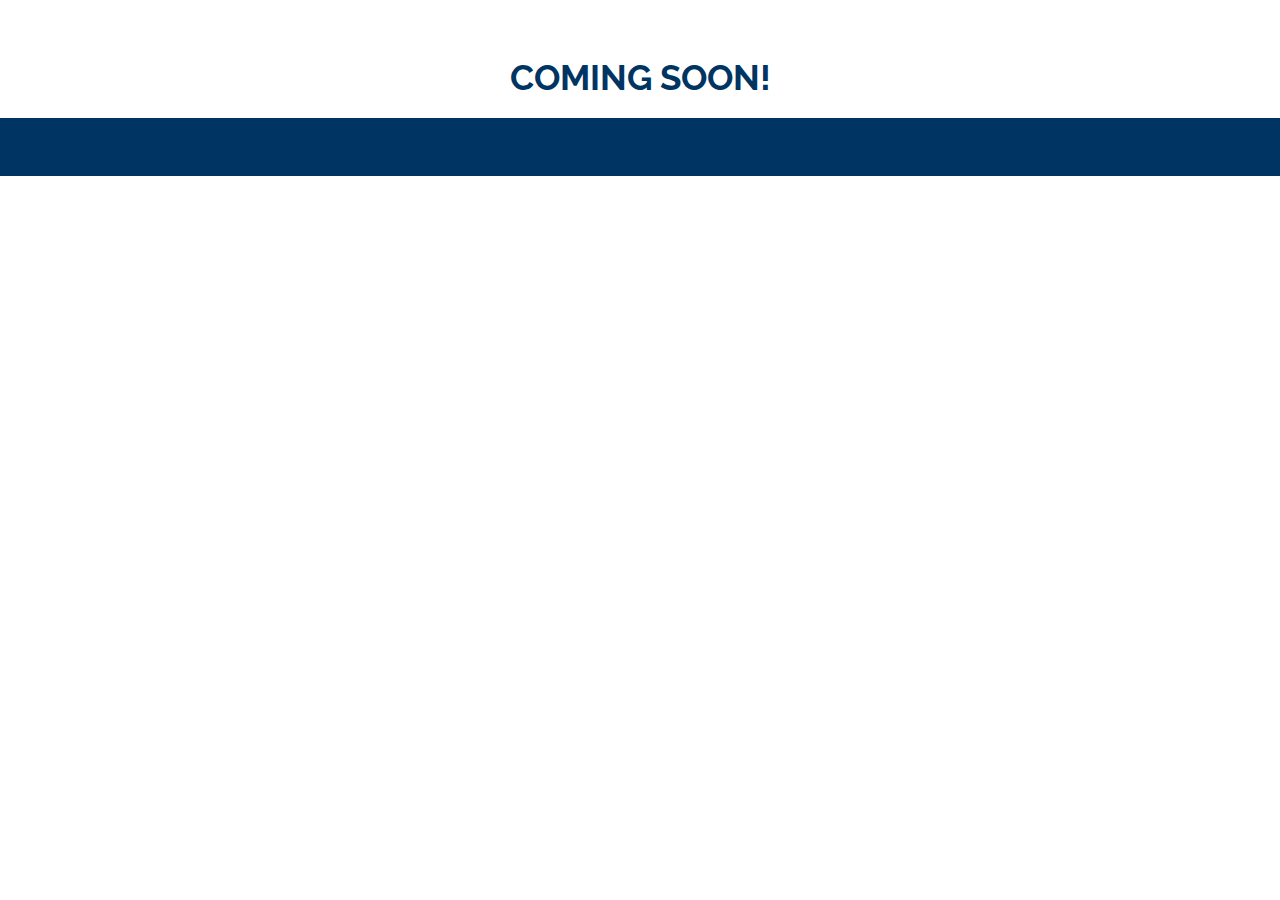
<file: index.html>
<!DOCTYPE html>
<html lang="en-ca">

  <head>
    <meta charset="utf-8">
    <title>Oh Hai | HT Sasha Design</title>
    <link href="css/modules.css" rel="stylesheet">
    <link href="css/grid.css" rel="stylesheet">
    <link href="css/type.css" rel="stylesheet">
    <link href="css/main.css" rel="stylesheet">
    <link href="https://fonts.googleapis.com/css?family=Open+Sans+Condensed:300|Raleway" rel="stylesheet">
    <meta name="handheldfriendly" content="true">
    <meta name="mobileoptimized" content="240">
    <meta name="viewport" content="width=device-width, initial-scale=1">
  </head>
  <header>
  </header>
  <body>

  <!--Banner-->
    <main role="main" id="main">
    <div class="grid">
      <div class="unit xs-1 s-1 m-1 l-1 pad-t-1-2 pad-b-1-2 text-center">
        <div class="bannercom-solid">
          <h1 class="intro push-0">COMING SOON!</h1>
        </div>
      </div>
    </div>


  </body>

  <footer>
  </footer>

</html>
</file>
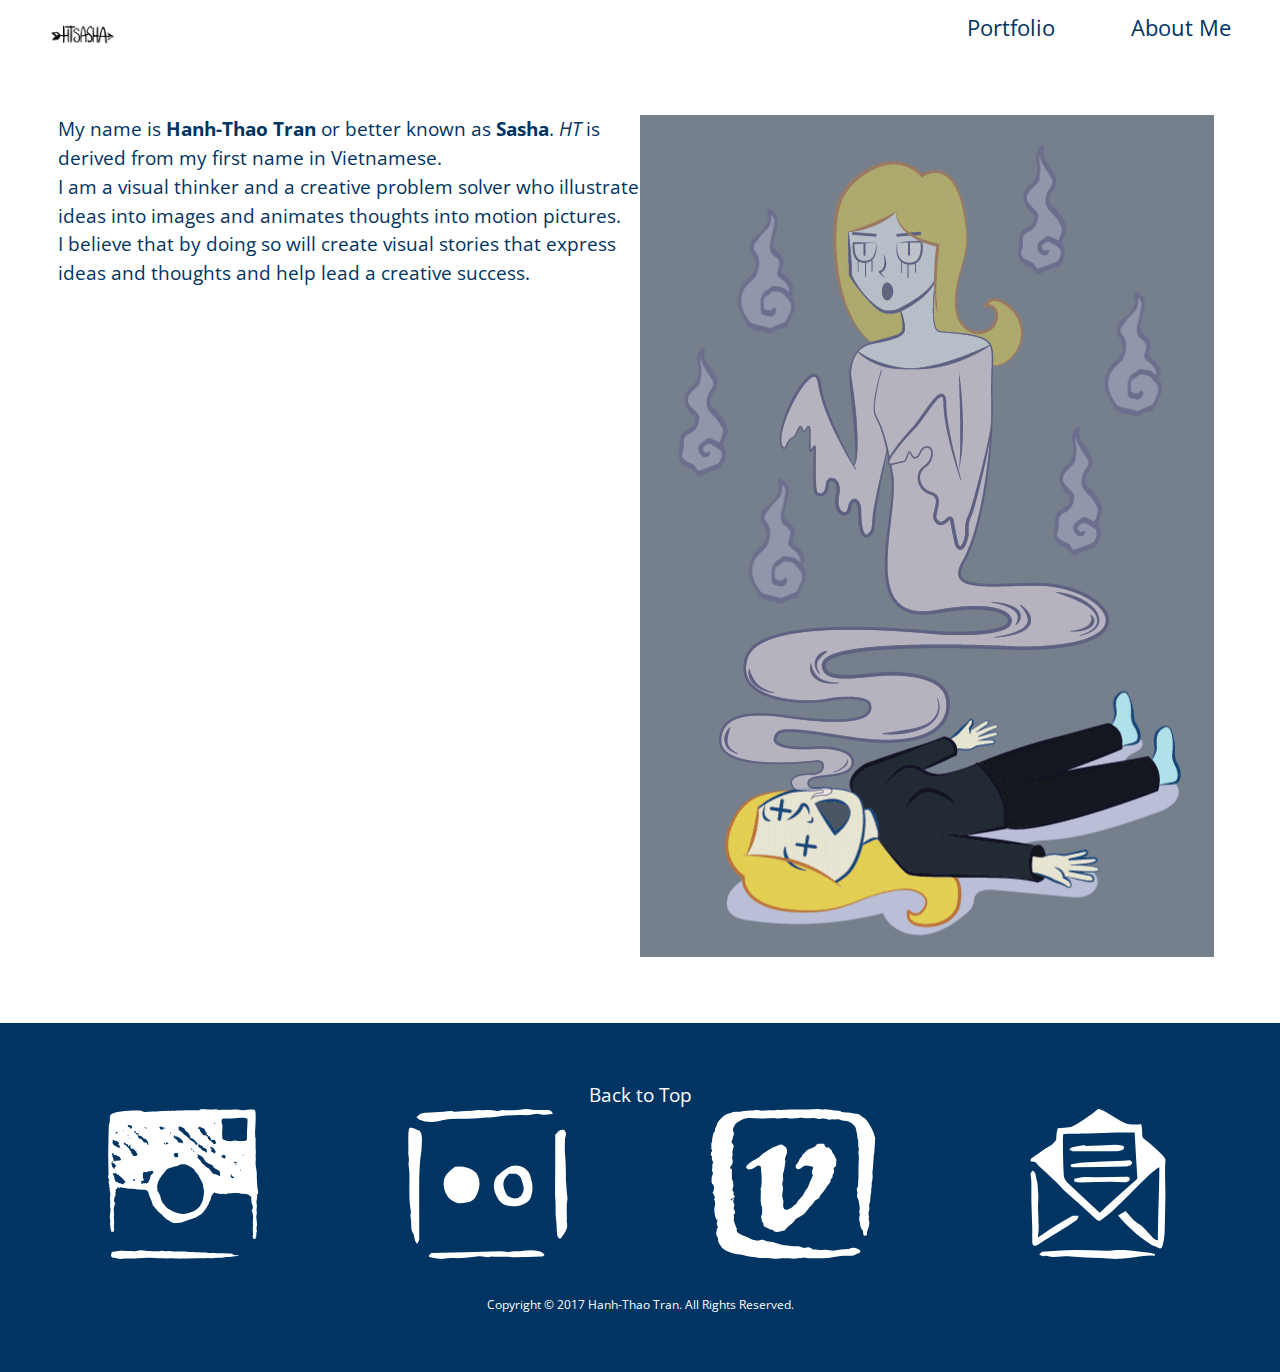
<file: about.html>
<!DOCTYPE html>
<html lang="en-ca">

  <head>
  	<meta charset="utf-8">
  	<title>C'est Moi | HT Sasha Design</title>
  	<link href="css/modules.css" rel="stylesheet">
    <link href="css/grid.css" rel="stylesheet">
    <link href="css/type.css" rel="stylesheet">
    <link href="css/main.css" rel="stylesheet">
  	<link href="https://fonts.googleapis.com/css?family=Open+Sans+Condensed:300|Raleway" rel="stylesheet">
    <meta name="handheldfriendly" content="true">
    <meta name="mobileoptimized" content="240">
    <meta name="viewport" content="width=device-width, initial-scale=1">
  </head>

  <div>
    <input type="checkbox" class="nav-check hide-custom-input" id="nav-check">
      <!-- This is the button we’d click to open/close the navigation -->
      <label class="nav-label" for="nav-check">
        <img class="nav-open" src="images/nav-icon.png" alt="Open Navigation">
        <img class="nav-close" src="images/nav-icon-close.png" alt="Close Navigation">
      </label>
      <nav id="nav" class="nav-toggle pin-t">
        <ul class="list-group push-0 mega">
          <li><a class="island-1-3" href="portfolio.html">Portfolio</a></li>
          <li><a class="island-1-3" href="about.html">About Me</a></li>
        </ul>
      </nav>

    <div>
      <div class="grid xs-centered s-centered m-right l-right">
        <header class="unit masthead xs-1-3">
          <a href="index.html"><img class="home-icon unit-xs-left peta push-0" src="images/my-logo.png" alt="home"></a>
        </header>
        <nav id="nav" class="unit nav-main gutter-1-2 xs-1 s-1 m-2-3 l-2-3 pad-t-1-2 pad-b-1-2">
          <ul class="list-group push-0 mega">
            <li><a class="island-1-3" href="portfolio.html">Portfolio</a></li>
            <li><a class="island-1-3" href="about.html">About Me</a></li>
          </ul>
        </nav>
      </div>
    </div>
  </div>

  <body>

    <div class="grid center desc">
      <div class="unit xs-1 s-1 m-1-2 l-1-2">
        <p>My name is <strong>Hanh-Thao Tran</strong> or better known as <strong>Sasha</strong>. <i>HT</i> is derived from my first name in Vietnamese.
        <br>
        I am a visual thinker and a creative problem solver who illustrate ideas into images and animates thoughts into motion pictures.
        <br>
        I believe that by doing so will create visual stories that express ideas and thoughts and help lead a creative success.</p>
      </div>


      <div class="unit xs-1 s-1 m-1-2 l-1-3">
        <img class="3spooky5me" src="images/3spoopy5me.gif">
      </div>
    
    </div>

  </body>

  <footer class="footer footercolour">
    <div class= "grid">  
      <div class="unit xs-1 s-1 m-1 l-1">
          <a class ="top-btn" href="#">Back to Top</a>
      </div>
      
        <div class="unit xs-1 s-1 m-1 l-1">
          <ul class="soc-icon center">
            <li><a href="https://www.instagram.com/htsashadesign"><svg class="svg-icons"><use xlink:href="images/icons.svg#insta"</use></svg></a></li>

            <li><a href="https://www.flickr.com/photos/htsashaphotography/with/32792904991/"><svg class="svg-icons"><use xlink:href="images/icons.svg#flickr"</use></svg></a></li>

            <li><a href="https://vimeo.com/htsasha"><svg class="svg-icons"><use xlink:href="images/icons.svg#vimeo"</use></svg></a></li>

            <li><a href="mailto:ht.sasha.tran@gmail.ca"><svg class="svg-icons"><use xlink:href="images/icons.svg#email"</use></svg></a></li>

        </div>
        <div class="unit xs-1 pad-b">
          <p class="copyright"> Copyright © 2017 Hanh-Thao Tran. All Rights Reserved.</p>
        </div>
      </div>
    </div>
  </footer>

</html>
</file>
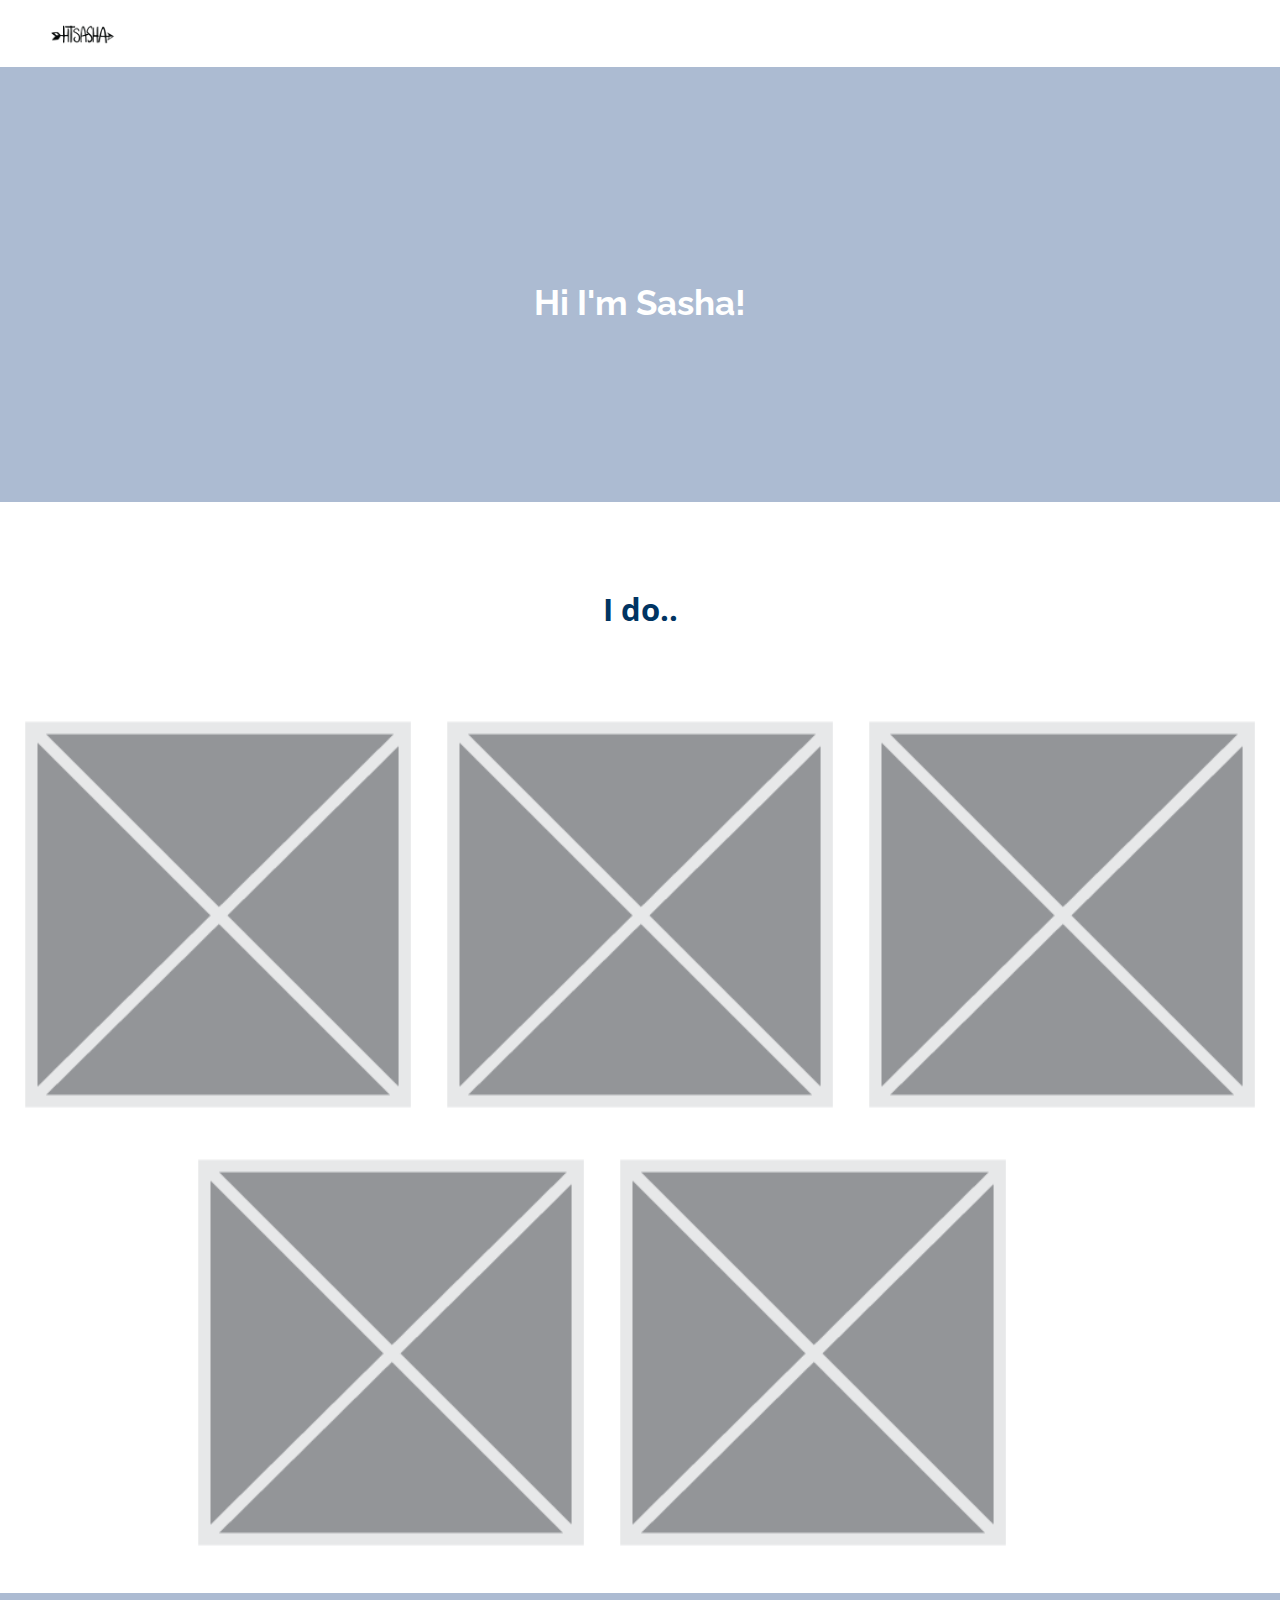
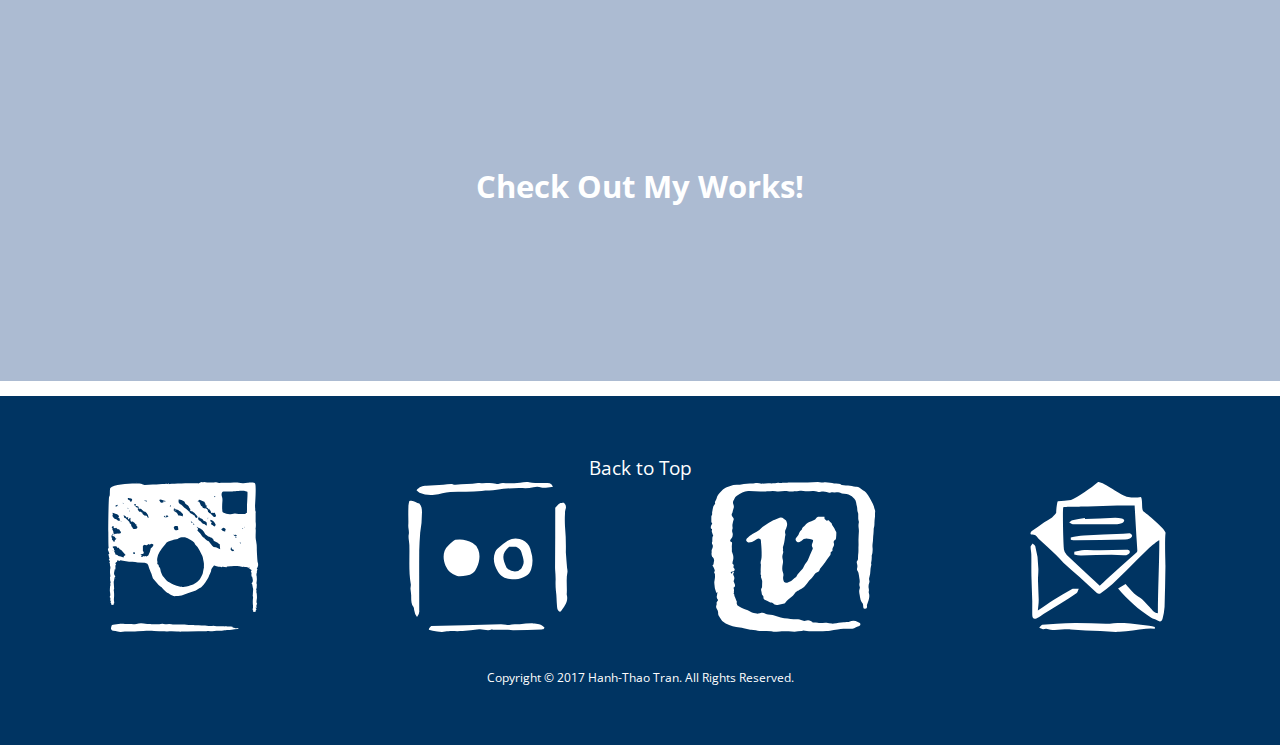
<file: index2.html>
<!DOCTYPE html>
<html lang="en-ca">

  <head>
    <meta charset="utf-8">
    <title>Oh Hai | HT Sasha Design</title>
    <link href="css/modules.css" rel="stylesheet">
    <link href="css/grid.css" rel="stylesheet">
    <link href="css/type.css" rel="stylesheet">
    <link href="css/main.css" rel="stylesheet">
    <link href="https://fonts.googleapis.com/css?family=Open+Sans+Condensed:300|Raleway" rel="stylesheet">
    <meta name="handheldfriendly" content="true">
    <meta name="mobileoptimized" content="240">
    <meta name="viewport" content="width=device-width, initial-scale=1">
  </head>

  <div>
    <div class="grid xs-centered s-centered m-right l-right">
      <header class="unit masthead xs-1-3">
        <a href="index.html"><img class="home-icon unit-xs-left peta push-0" src="images/my-logo.png" alt="home"></a>
      </header>
    </div>
    <input type="checkbox" class="nav-check hide-custom-input" id="nav-check">
      <!-- This is the button we’d click to open/close the navigation -->
      <label class="nav-label" for="nav-check">
        <img class="nav-open" src="images/nav-icon.png" alt="Open Navigation">
        <img class="nav-close" src="images/nav-icon-close.png" alt="Close Navigation">
      </label>
      <nav id="nav-main" class="nav-toggle pin-t">
        <ul class="list-group push-0 mega">
          <li><a class="inline-block island-1-3" href="portfolio.html">Portfolio</a></li>
          <li><a class="inline-block island-1-3" href="about.html">About Me</a></li>
        </ul>
      </nav>
  </div>
  <body>

  <!--Banner-->
    <main role="main" id="main">
    <div class="grid">
      <div class="unit xs-1 s-1 m-1 l-1 pad-t-1-2 pad-b-1-2 text-center">
        <div class="banner-solid">
          <h1 class="intro push-0">Hi I'm Sasha!</h1>
        </div>
      </div>
    </div>

  <!--Icons-->
    <div class="grid">
      <div class="unit xs-1 s-1 m-1 l-1 pad-t-1-2 pad-b-1-2 text-center">
        <div class="banner-solid2">
          <h2 class="intro push-0">I do..</h2>
        </div>
      </div>
    </div>
  <!--Field Icons-->
    <ul id="portfolio" class="grid grid-stretch gutter-1-4">

    <!--Motion-->
      
      <li class="unit xs-1 s-1-2 m-1-3 l-1-3 island-1-4 unit-content-distribute">
        <div class="round-corner thumbnail content-fill">
          <div class="push-1-2">
            <a class="block"><img alt="port1" class="img-flex push-1-2" src="images/img-2.png"></a>
          </div>
        </div>
      </li>
    <!--UI/UX-->
      <li class="unit xs-1 s-1-2 m-1-3 l-1-3 island-1-4 unit-content-distribute">
        <div class="round-corner thumbnail content-fill">
          <div class="push-1-2">
            <a class="block"><img alt="port1" class="img-flex push-1-2" src="images/img-2.png"></a>
          </div>
        </div>
      </li>

    <!--Illustration-->
      <li class="unit xs-1 s-1-2 m-1-3 l-1-3 island-1-4 unit-content-distribute">
        <div class="round-corner thumbnail content-fill">
          <div class="push-1-2">
            <a class="block"><img alt="port1" class="img-flex push-1-2" src="images/img-2.png"></a>
          </div>
        </div>
      </li>

    <!--Branding-->
      <li class="unit xs-1 s-1-2 m-1-3 l-1-3 island-1-4 unit-content-distribute two-center-icon">
        <div class="round-corner thumbnail content-fill">
          <div class="push-1-2">
            <a class="block"><img alt="port1" class="img-flex push-1-2" src="images/img-2.png"></a>
          </div>
        </div>
      </li>

    <!--Photography-->
      <li class="unit xs-1 s-1-2 m-1-3 l-1-3 island-1-4 unit-content-distribute">
        <div class="round-corner thumbnail content-fill">
          <div class="push-1-2">
            <a class="block"><img alt="port1" class="img-flex push-1-2" src="images/img-2.png"></a>
          </div>
        </div>
      </li>
    </ul>

    <div class="grid nav-port">
      <div class="unit xs-1 s-1 m-1 l-1 pad-t-1-2 pad-b-1-2 text-center">
        <div class="banner-solid">
          <h2 class="intro push-0"><a href="portfolio.html">Check Out My Works!</h2></a>
        </div>
      </div>
    </div>

  </body>

  <footer class="footer footercolour">
    <div class= "grid">  
      <div class="unit xs-1 s-1 m-1 l-1">
          <a class ="top-btn" href="#">Back to Top</a>
      </div>
      
        <div class="unit xs-1 s-1 m-1 l-1">
          <ul class="soc-icon center">
            <li><a href="https://www.instagram.com/htsashadesign"><svg class="svg-icons"><use xlink:href="images/icons.svg#insta"</use></svg></a></li>

            <li><a href="https://www.flickr.com/photos/htsashaphotography/with/32792904991/"><svg class="svg-icons"><use xlink:href="images/icons.svg#flickr"</use></svg></a></li>

            <li><a href="https://vimeo.com/htsasha"><svg class="svg-icons"><use xlink:href="images/icons.svg#vimeo"</use></svg></a></li>

            <li><a href="mailto:ht.sasha.tran@gmail.ca"><svg class="svg-icons"><use xlink:href="images/icons.svg#email"</use></svg></a></li>

        </div>
        <div class="unit xs-1 pad-b">
          <p class="copyright"> Copyright © 2017 Hanh-Thao Tran. All Rights Reserved.</p>
        </div>
      </div>
    </div>
  </footer>

</html>
</file>
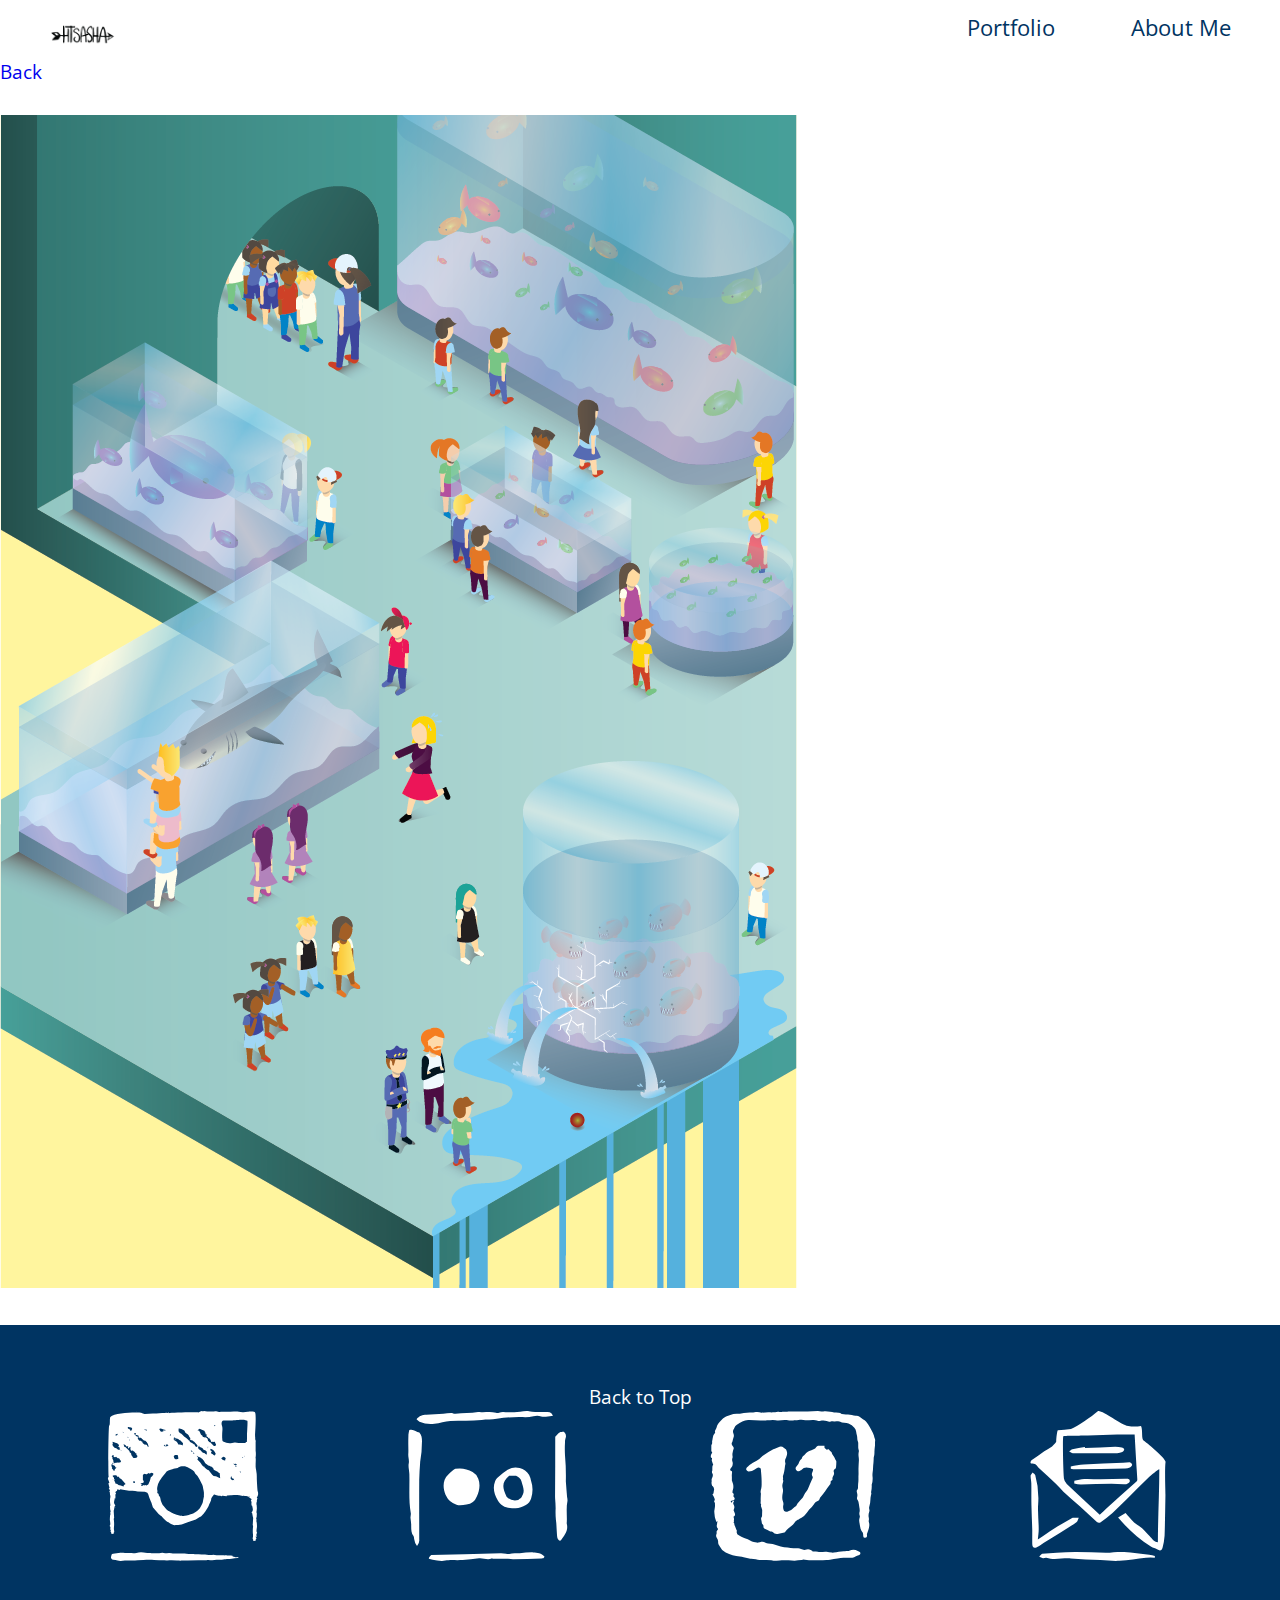
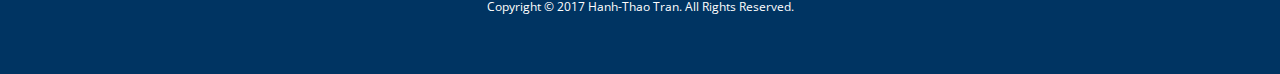
<file: port1-iso.html>
<!DOCTYPE html>
<html lang="en-ca">

  <head>
  	<meta charset="utf-8">
  	<title>Isometric Illustration | HT Sasha Design</title>
  	<link href="css/modules.css" rel="stylesheet">
    <link href="css/grid.css" rel="stylesheet">
    <link href="css/type.css" rel="stylesheet">
    <link href="css/main.css" rel="stylesheet">
  	<link href="https://fonts.googleapis.com/css?family=Open+Sans+Condensed:300|Raleway" rel="stylesheet">
    <meta name="handheldfriendly" content="true">
    <meta name="mobileoptimized" content="240">
    <meta name="viewport" content="width=device-width, initial-scale=1">
  </head>

  <div class="grid xs-centered s-centered m-right l-right">
    <header class="unit masthead xs-1 s-1 m-1-3 l-1-3">
      <a href="index.html"><img class="home-icon unit-xs-centered s-centered m-left l-left peta push-0" src="images/my-logo.png" alt="home"></a>
    </header>
    <nav id="nav" class="unit gutter-1-2 xs-1 s-1 m-2-3 l-2-3 pad-t-1-2 pad-b-1-2">
      <ul class="list-group push-0 mega">
        <li><a class="island-1-3" href="portfolio.html">Portfolio</a></li>
        <li><a class="island-1-3" href="about.html">About Me</a></li>
      </ul>
    </nav>
  </div>

  <body>

    <div class="grid backbutton">
      <div class="unit xs-1">
        <a class="island-1-3" href="portfolio.html"><p>Back</p></a>
      </div>
    </div>

    <figure>
      <img src="images/iso.png" alt="Isometric Illustration">
      <figcaption></figcaption>
    </figure>

  </body>

  <footer class="footer footercolour">
    <div class= "grid">  
      <div class="unit xs-1 s-1 m-1 l-1">
          <a class ="top-btn" href="#">Back to Top</a>
      </div>
      
        <div class="unit xs-1 s-1 m-1 l-1">
          <ul class="soc-icon center">
            <li><a href="https://www.instagram.com/htsashadesign"><svg class="svg-icons"><use xlink:href="images/icons.svg#insta"</use></svg></a></li>

            <li><a href="https://www.flickr.com/photos/htsashaphotography/with/32792904991/"><svg class="svg-icons"><use xlink:href="images/icons.svg#flickr"</use></svg></a></li>

            <li><a href="https://vimeo.com/htsasha"><svg class="svg-icons"><use xlink:href="images/icons.svg#vimeo"</use></svg></a></li>

            <li><a href="mailto:ht.sasha.tran@gmail.ca"><svg class="svg-icons"><use xlink:href="images/icons.svg#email"</use></svg></a></li>

        </div>
        <div class="unit xs-1 pad-b">
          <p class="copyright"> Copyright © 2017 Hanh-Thao Tran. All Rights Reserved.</p>
        </div>
      </div>
    </div>
  </footer>


</html>
</file>
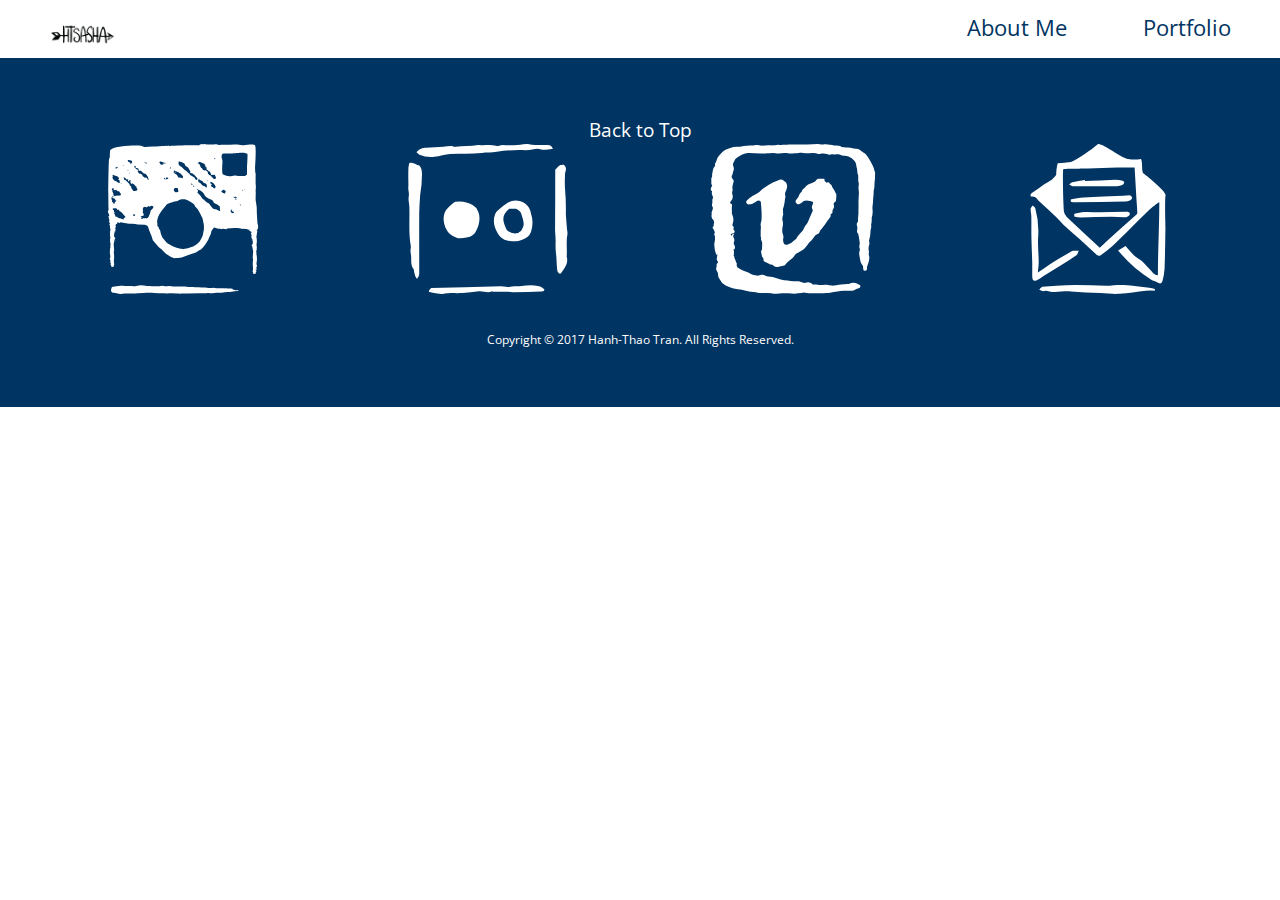
<file: port1.html>
<!DOCTYPE html>
<html lang="en-ca">

<head>
	<meta charset="utf-8">
	<title>Isometric Illustration</title>
	<link href="css/modules.css" rel="stylesheet">
  <link href="css/grid.css" rel="stylesheet">
  <link href="css/type.css" rel="stylesheet">
  <link href="css/main.css" rel="stylesheet">
	<link href="https://fonts.googleapis.com/css?family=Open+Sans+Condensed:300|Raleway" rel="stylesheet">
  <meta name="handheldfriendly" content="true">
  <meta name="mobileoptimized" content="240">
  <meta name="viewport" content="width=device-width, initial-scale=1">
</head>

<div class="grid xs-centered s-centered m-right l-right">
  <header class="unit masthead xs-1 s-1 m-1-3 l-1-3">
    <a href="index.html"><img class="home-icon unit-xs-centered s-centered m-left l-left peta push-0" src="images/my-logo.png" alt="home"></a>
  </header>
  <nav id="nav" class="unit gutter-1-2 xs-1 s-1 m-2-3 l-2-3 pad-t-1-2 pad-b-1-2">
    <ul class="list-group push-0 mega">   
      <li><a class="island-1-3" href="about.html">About Me</a></li>
      <li><a class="island-1-3" href="portfolio.html">Portfolio</a></li>
    </ul>
  </nav>
</div>

<body>

</body>

  <footer class="footer footercolour">
    <div class= "grid">  
      <div class="unit xs-1 s-1 m-1 l-1">
          <a class ="top-btn" href="#">Back to Top</a>
      </div>
      
        <div class="unit xs-1 s-1 m-1 l-1">
          <ul class="soc-icon center">
            <li><a href="https://www.instagram.com/htsashadesign"><svg class="svg-icons"><use xlink:href="images/icons.svg#insta"</use></svg></a></li>

            <li><a href="https://www.flickr.com/photos/htsashaphotography/with/32792904991/"><svg class="svg-icons"><use xlink:href="images/icons.svg#flickr"</use></svg></a></li>

            <li><a href="https://vimeo.com/htsasha"><svg class="svg-icons"><use xlink:href="images/icons.svg#vimeo"</use></svg></a></li>

            <li><a href="mailto:ht.sasha.tran@gmail.ca"><svg class="svg-icons"><use xlink:href="images/icons.svg#email"</use></svg></a></li>

        </div>
        <div class="unit xs-1 pad-b">
          <p class="copyright"> Copyright © 2017 Hanh-Thao Tran. All Rights Reserved.</p>
        </div>
      </div>
    </div>
  </footer>


</html>
</file>
<file: css/modules.css>
/*
 * Modulifier || Code released under the UNLICENSE
 * Code under other copyrights & licenses listed below.
 * https://modulifier.web-dev.tools/#responsive;images;list-group;embed;media-object;accessibility;print
 */

@-moz-viewport { width: device-width; scale: 1; }
@-ms-viewport { width: device-width; scale: 1; }
@-o-viewport { width: device-width; scale: 1; }
@-webkit-viewport { width: device-width; scale: 1; }
@viewport { width: device-width; scale: 1; }

html {
  box-sizing: border-box;
  -moz-text-size-adjust: 100%;
  -ms-text-size-adjust: 100%;
  -webkit-text-size-adjust: 100%;
  text-size-adjust: 100%;
}

*, *::before, *::after {
  box-sizing: inherit;
}

body {
  margin: 0;
}

article,
aside,
details,
figcaption,
figure,
footer,
header,
main,
menu,
nav,
section,
summary {
  display: block;
}

audio,
canvas,
progress,
video {
  display: inline-block;
  vertical-align: baseline;
}

template {
  display: none;
}

details {
  cursor: pointer;
}

audio:not([controls]) {
  display: none;
  height: 0;
}

a,
area,
button,
input,
label,
select,
textarea,
[tabindex] {
  -ms-touch-action: manipulation;
  touch-action: manipulation;
}

img {
  border: 0;
}

.img-flex,
.img-flex img {
  display: block;
  width: 100%;
}

svg {
  fill: currentColor;
}

svg:not(:root) {
  overflow: hidden;
}

svg.img-flex {
  width: 100%;
  height: 100%;
}

.image-replacement, .ir {
  overflow: hidden;
  direction: ltr;
  text-align: left;
  text-indent: 100%;
  white-space: nowrap;
}

.list-group, .list-group-inline, .list-group--inline {
  padding-left: 0;
  list-style-type: none;
}

.list-group > dd {
  margin-left: 0;
}

.list-group-inline::before,
.list-group-inline::after,
.list-group--inline::before,
.list-group--inline::after {
  content: "";
  display: table;
}

.list-group-inline::after,
.list-group--inline::after {
  clear: both;
}

.list-group-inline > li,
.list-group--inline > li {
  display: inline-block;
}

.list-group-inline > dt,
.list-group--inline > dt {
  clear: left;
  float: left;
  width: 11em;
}

.list-group-inline > dd,
.list-group--inline > dd {
  float: left;
  min-width: 12em;
}

.embed {
  margin-left: 0;
  margin-right: 0;
  overflow: hidden;
  position: relative;
  width: 100%;
}

.embed-1by1, .embed--1by1 {
  padding-top: 100%; /* Square */
}

.embed-4by3, .embed--4by3 {
  padding-top: 75%; /* Traditional TV/computer screens */
}

.embed-iso216, .embed--iso216 {
  padding-top: 70.92%; /* A-standard paper sizes */
}

.embed-3by2, .embed--3by2 {
  padding-top: 66.6%; /* Classic 35 mm film & most digital photos, landscape */
}

.embed-2by3, .embed--2by3 {
  padding-top: 150%; /* Classic 35 mm film & most digital photos, portrait */
}

.embed-golden, .embed--golden {
  padding-top: 61.8%; /* The Golden Ratio */
}

.embed-16by9, .embed--16by9 {
  padding-top: 56.25%; /* HD TV */
}

.embed-185by100, .embed--185by100 {
  padding-top: 54.05%; /* Common widescreen cinema */
}

.embed-24by10, .embed--24by10 {
  padding-top: 41.667%; /* Widescreen cinema: 2.4:1 */
}

.embed-3by1, .embed--3by1 {
  padding-top: 33.3333%; /* Panorama photos */
}

.embed-4by1, .embed--4by1 {
  padding-top: 25%; /* Polyvision */
}

.embed-5by1, .embed--5by1 {
  padding-top: 20%; /* Really wide... */
}

.embed-item, .embed__item {
  min-height: 100%;
  left: 0;
  position: absolute;
  top: 0;
  width: 100%;
}

.media {
  overflow: hidden;
}

.media-img, .media__img {
  float: left;
}

.media-img-reversed, .media__img--reversed {
  float: right;
}

.media-img-stacked, .media__img--stacked {
  float: none;
}

.media-body, .media__body {
  overflow: hidden;
  min-width: 12em; /* Slightly less than 200px, responsiveness built in */
}

a:hover, a:active {
  outline: none;
}

a:focus,
[tabindex="0"]:focus,
details:focus,
summary:focus,
input:focus,
textarea:focus,
button:focus,
select:focus {
  outline: 3px solid #000;
  outline-offset: 0;
}

a:focus, [tabindex="0"]:focus {
  outline-offset: 3px;
}

.skip-links {
  margin: 0;
  padding: 0;
  list-style-type: none;
}

.skip-links > li::before {
  content: none; /* Remove the bullets if nice lists is selected */
}

.skip-links a,
.skip-links button {
  padding: .5em .75em;
  position: absolute;
  top: -10em;
  z-index: 10000; /* To make sure they're always on top */
  background-color: #000;
  border: 0;
  color: #fff;
  font-size: 1.125rem;
  font-weight: bold;
  text-decoration: none;
}

.skip-links a:focus,
.skip-links button:focus {
  outline-offset: 3px;
  top: 0;
}

[aria-busy="true"] {
  cursor: progress;
}

[aria-controls] {
  cursor: pointer;
}

[aria-disabled] {
  cursor: default;
}

.print-only {
  display: none;
  visibility: hidden;
}

.page-break-before {
  page-break-before: always;
}

.page-break-after {
  page-break-after: always;
}

.no-page-break-inside {
  page-break-inside: avoid;
}

@media print {

  /* stylelint-disable declaration-no-important */

  .no-print {
    display: none !important;
    visibility: hidden !important;
  }

  .print-only,
  .force-print {
    display: block !important;
    visibility: visible !important;
  }

  /* stylelint-enable */

  .visually-hidden.force-print {
    height: auto;
    margin: 0;
    overflow: visible;
    padding: 0;
    position: static;
    width: auto;
    border: 0;
    clip: initial;
    clip-path: none;
  }

  /*
   * (c) HTML5 Boilerplate || MIT License
   *     https://html5boilerplate.com/
   */

  /* stylelint-disable declaration-no-important */

  *, *::before, *::after, *::first-letter, *::first-line {
    background: none transparent !important;
    color: #000 !important;
    box-shadow: none !important;
    text-shadow: none !important;
  }

  /* stylelint-enable */

  a, a:visited {
    text-decoration: underline;
  }

  a[href]::after {
    content: " (" attr(href) ")";
  }

  abbr[title]::after {
    content: " (" attr(title) ")";
  }

  a[href^="#"]::after,
  a[href^="javascript:"]::after,
  a.no-print-href::after,
  a.href-no-print::after {
    content: "";
  }

  pre, blockquote {
    page-break-inside: avoid;
  }

  thead {
    display: table-header-group;
  }

  tr, img {
    page-break-inside: avoid;
  }

  p, h1, h2, h3, h4, h5, h6 {
    orphans: 3;
    widows: 3;
  }

  h1, h2, h3, h4, h5, h6 {
    page-break-after: avoid;
  }

  /* End HTML5 Boilerplate code */
}
</file>
<file: css/grid.css>
/*
  Gridifier || Code released under the UNLICENSE
  https://gridifier.web-dev.tools/#xs,4,0,0,0;s,4,25,0,0;m,4,38,1,1;l,4,60,1,1
*/

.grid {
  margin: 0;
  padding: 0;
  letter-spacing: -.31em;
  text-rendering: optimizeSpeed;
  display: -webkit-flex;
  display: -ms-flexbox;
  display: flex;
  -webkit-flex-flow: row wrap;
  -ms-flex-flow: row wrap;
  flex-flow: row wrap;
}

.grid-bottom {
  -webkit-align-items: flex-end;
  -ms-align-items: flex-end;
  align-items: flex-end;
}

.grid-middle {
  -webkit-align-items: center;
  -ms-align-items: center;
  align-items: center;
}

.grid-stretch {
  -webkit-align-items: stretch;
  -ms-align-items: stretch;
  align-items: stretch;
}

.opera-only :-o-prefocus,
.grid {
  word-spacing: -.43em;
}

.unit {
  letter-spacing: normal;
  text-rendering: auto;
  vertical-align: top;
  word-spacing: normal;
  display: inline-block;
  visibility: visible;
}

.grid-bottom .unit {
  vertical-align: bottom;
}

.grid-middle .unit {
  vertical-align: middle;
}

[class*="unit-push-"],
[class*="unit-pull-"] {
  position: relative;
}

.unit-content-distribute {
  display: -ms-flexbox;
  display: -webkit-flex;
  display: flex;
  -ms-flex-direction: column;
  -webkit-flex-direction: column;
  flex-direction: column;
  -ms-flex-pack: justify;
  -webkit-justify-content: space-between;
  justify-content: space-between;
}

.unit-content-center,
.unit-content-center-vertical {
  display: -webkit-flex;
  display: -ms-flexbox;
  display: flex;
  -webkit-justify-content: center;
  -ms-flex-pack: center;
  justify-content: center;
  -webkit-align-items: center;
  -ms-flex-align: center;
  align-items: center;
  -webkit-align-content: center;
  -ms-flex-line-pack: center;
  align-content: center;
  -webkit-flex-direction: column wrap;
  -ms-flex-direction: column wrap;
  flex-flow: column wrap;
}

.unit-content-center-horizontal {
  display: -webkit-flex;
  display: -ms-flexbox;
  display: flex;
  -webkit-justify-content: center;
  -ms-flex-pack: center;
  justify-content: center;
  -webkit-align-items: center;
  -ms-flex-align: center;
  align-items: center;
  -webkit-align-content: center;
  -ms-flex-line-pack: center;
  align-content: center;
  -webkit-flex-direction: row wrap;
  -ms-flex-direction: row wrap;
  flex-flow: row wrap;
}

.content-fill,
.content-stretch {
  -ms-flex-grow: 2;
  -webkit-flex-grow: 2;
  flex-grow: 2;
  max-width: 100%; /* @bugfix: IE 10, 11 */
}

.content-shrink {
  -ms-align-self: center;
  -webkit-align-self: center;
  align-self: center;
}

.unit-xs-hidden,
.xs-0 {
  display: none;
  visibility: hidden;
}

.unit-xs-centered {
  margin: 0 auto;
}

.unit-xs-1,
.xs-1 {
  display: block;
  visibility: visible;
  width: 100%;
}

.unit-xs-1-2,
.xs-1-2 {
  width: 50%;
}

.unit-xs-1-3,
.xs-1-3 {
  width: 33.3333%;
}

.unit-xs-2-3,
.xs-2-3 {
  width: 66.6667%;
}

.unit-xs-1-4,
.xs-1-4 {
  width: 25%;
}

.unit-xs-3-4,
.xs-3-4 {
  width: 75%;
}

.unit-xs-1-2,
.xs-1-2,
.unit-xs-1-3,
.xs-1-3,
.unit-xs-2-3,
.xs-2-3,
.unit-xs-1-4,
.xs-1-4,
.unit-xs-3-4,
.xs-3-4 {
  display: inline-block;
  visibility: visible;
}

.unit-xs-1-2[class*="-content-"],
.xs-1-2[class*="-content-"],
.unit-xs-1-3[class*="-content-"],
.xs-1-3[class*="-content-"],
.unit-xs-2-3[class*="-content-"],
.xs-2-3[class*="-content-"],
.unit-xs-1-4[class*="-content-"],
.xs-1-4[class*="-content-"],
.unit-xs-3-4[class*="-content-"],
.xs-3-4[class*="-content-"] {
  display: -webkit-flex;
  display: -ms-flexbox;
  display: flex;
}

.unit-xs-content-distribute,
.xs-content-distribute {
  display: -ms-flexbox;
  display: -webkit-flex;
  display: flex;
  -ms-flex-direction: column;
  -webkit-flex-direction: column;
  flex-direction: column;
  -ms-flex-pack: justify;
  -webkit-justify-content: space-between;
  justify-content: space-between;
}

.unit-xs-content-center,
.unit-xs-content-center-vertical {
  display: -webkit-flex;
  display: -ms-flexbox;
  display: flex;
  -webkit-justify-content: center;
  -ms-flex-pack: center;
  justify-content: center;
  -webkit-align-items: center;
  -ms-flex-align: center;
  align-items: center;
  -webkit-align-content: center;
  -ms-flex-line-pack: center;
  align-content: center;
  -webkit-flex-direction: column wrap;
  -ms-flex-direction: column wrap;
  flex-flow: column wrap;
}

.unit-xs-content-center-horizontal {
  display: -webkit-flex;
  display: -ms-flexbox;
  display: flex;
  -webkit-justify-content: center;
  -ms-flex-pack: center;
  justify-content: center;
  -webkit-align-items: center;
  -ms-flex-align: center;
  align-items: center;
  -webkit-align-content: center;
  -ms-flex-line-pack: center;
  align-content: center;
  -webkit-flex-direction: row wrap;
  -ms-flex-direction: row wrap;
  flex-flow: row wrap;
}

.xs-content-fill,
.xs-content-stretch {
  -ms-flex-grow: 2;
  -webkit-flex-grow: 2;
  flex-grow: 2;
  max-width: 100%; /* @bugfix: IE 10, 11 */
}

.xs-content-shrink {
  -ms-align-self: center;
  -webkit-align-self: center;
  align-self: center;
}

@media only screen and (min-width: 25em) {

  .unit-s-hidden,
  .s-0 {
    display: none;
    visibility: hidden;
  }

  .unit-s-centered {
    margin: 0 auto;
  }

  .unit-s-1,
  .s-1 {
    display: block;
    visibility: visible;
    width: 100%;
  }

  .unit-s-1-2,
  .s-1-2 {
    width: 50%;
  }

  .unit-s-1-3,
  .s-1-3 {
    width: 33.3333%;
  }

  .unit-s-2-3,
  .s-2-3 {
    width: 66.6667%;
  }

  .unit-s-1-4,
  .s-1-4 {
    width: 25%;
  }

  .unit-s-3-4,
  .s-3-4 {
    width: 75%;
  }

  .unit-s-1-2,
  .s-1-2,
  .unit-s-1-3,
  .s-1-3,
  .unit-s-2-3,
  .s-2-3,
  .unit-s-1-4,
  .s-1-4,
  .unit-s-3-4,
  .s-3-4 {
    display: inline-block;
    visibility: visible;
  }

  .unit-s-1-2[class*="-content-"],
  .s-1-2[class*="-content-"],
  .unit-s-1-3[class*="-content-"],
  .s-1-3[class*="-content-"],
  .unit-s-2-3[class*="-content-"],
  .s-2-3[class*="-content-"],
  .unit-s-1-4[class*="-content-"],
  .s-1-4[class*="-content-"],
  .unit-s-3-4[class*="-content-"],
  .s-3-4[class*="-content-"] {
    display: -webkit-flex;
    display: -ms-flexbox;
    display: flex;
  }

  .unit-s-content-distribute,
  .s-content-distribute {
    display: -ms-flexbox;
    display: -webkit-flex;
    display: flex;
    -ms-flex-direction: column;
    -webkit-flex-direction: column;
    flex-direction: column;
    -ms-flex-pack: justify;
    -webkit-justify-content: space-between;
    justify-content: space-between;
  }

  .unit-s-content-center,
  .unit-s-content-center-vertical {
    display: -webkit-flex;
    display: -ms-flexbox;
    display: flex;
    -webkit-justify-content: center;
    -ms-flex-pack: center;
    justify-content: center;
    -webkit-align-items: center;
    -ms-flex-align: center;
    align-items: center;
    -webkit-align-content: center;
    -ms-flex-line-pack: center;
    align-content: center;
    -webkit-flex-direction: column wrap;
    -ms-flex-direction: column wrap;
    flex-flow: column wrap;
  }

  .unit-s-content-center-horizontal {
    display: -webkit-flex;
    display: -ms-flexbox;
    display: flex;
    -webkit-justify-content: center;
    -ms-flex-pack: center;
    justify-content: center;
    -webkit-align-items: center;
    -ms-flex-align: center;
    align-items: center;
    -webkit-align-content: center;
    -ms-flex-line-pack: center;
    align-content: center;
    -webkit-flex-direction: row wrap;
    -ms-flex-direction: row wrap;
    flex-flow: row wrap;
  }

  .s-content-fill,
  .s-content-stretch {
    -ms-flex-grow: 2;
    -webkit-flex-grow: 2;
    flex-grow: 2;
    max-width: 100%; /* @bugfix: IE 10, 11 */
  }

  .s-content-shrink {
    -ms-align-self: center;
    -webkit-align-self: center;
    align-self: center;
  }

}

@media only screen and (min-width: 38em) {

  .unit-m-hidden,
  .m-0 {
    display: none;
    visibility: hidden;
  }

  .unit-m-centered {
    margin: 0 auto;
  }

  .unit-m-1,
  .m-1 {
    display: block;
    visibility: visible;
    width: 100%;
  }

  .unit-offset-m-0 {
    margin-left: 0;
  }

  .unit-push-m-0,
  .unit-pull-m-0 {
    left: 0;
  }

  .unit-m-1-2,
  .m-1-2 {
    width: 50%;
  }

  .unit-offset-m-1-2 {
    margin-left: 50%;
  }

  .unit-push-m-1-2 {
    left: 50%;
  }

  .unit-pull-m-1-2 {
    left: -50%;
  }

  .unit-m-1-3,
  .m-1-3 {
    width: 33.3333%;
  }

  .unit-offset-m-1-3 {
    margin-left: 33.3333%;
  }

  .unit-push-m-1-3 {
    left: 33.3333%;
  }

  .unit-pull-m-1-3 {
    left: -33.3333%;
  }

  .unit-m-2-3,
  .m-2-3 {
    width: 66.6667%;
  }

  .unit-offset-m-2-3 {
    margin-left: 66.6667%;
  }

  .unit-push-m-2-3 {
    left: 66.6667%;
  }

  .unit-pull-m-2-3 {
    left: -66.6667%;
  }

  .unit-m-1-4,
  .m-1-4 {
    width: 25%;
  }

  .unit-offset-m-1-4 {
    margin-left: 25%;
  }

  .unit-push-m-1-4 {
    left: 25%;
  }

  .unit-pull-m-1-4 {
    left: -25%;
  }

  .unit-m-3-4,
  .m-3-4 {
    width: 75%;
  }

  .unit-offset-m-3-4 {
    margin-left: 75%;
  }

  .unit-push-m-3-4 {
    left: 75%;
  }

  .unit-pull-m-3-4 {
    left: -75%;
  }

  .unit-m-1-2,
  .m-1-2,
  .unit-m-1-3,
  .m-1-3,
  .unit-m-2-3,
  .m-2-3,
  .unit-m-1-4,
  .m-1-4,
  .unit-m-3-4,
  .m-3-4 {
    display: inline-block;
    visibility: visible;
  }

  .unit-m-1-2[class*="-content-"],
  .m-1-2[class*="-content-"],
  .unit-m-1-3[class*="-content-"],
  .m-1-3[class*="-content-"],
  .unit-m-2-3[class*="-content-"],
  .m-2-3[class*="-content-"],
  .unit-m-1-4[class*="-content-"],
  .m-1-4[class*="-content-"],
  .unit-m-3-4[class*="-content-"],
  .m-3-4[class*="-content-"] {
    display: -webkit-flex;
    display: -ms-flexbox;
    display: flex;
  }

  .unit-m-content-distribute,
  .m-content-distribute {
    display: -ms-flexbox;
    display: -webkit-flex;
    display: flex;
    -ms-flex-direction: column;
    -webkit-flex-direction: column;
    flex-direction: column;
    -ms-flex-pack: justify;
    -webkit-justify-content: space-between;
    justify-content: space-between;
  }

  .unit-m-content-center,
  .unit-m-content-center-vertical {
    display: -webkit-flex;
    display: -ms-flexbox;
    display: flex;
    -webkit-justify-content: center;
    -ms-flex-pack: center;
    justify-content: center;
    -webkit-align-items: center;
    -ms-flex-align: center;
    align-items: center;
    -webkit-align-content: center;
    -ms-flex-line-pack: center;
    align-content: center;
    -webkit-flex-direction: column wrap;
    -ms-flex-direction: column wrap;
    flex-flow: column wrap;
  }

  .unit-m-content-center-horizontal {
    display: -webkit-flex;
    display: -ms-flexbox;
    display: flex;
    -webkit-justify-content: center;
    -ms-flex-pack: center;
    justify-content: center;
    -webkit-align-items: center;
    -ms-flex-align: center;
    align-items: center;
    -webkit-align-content: center;
    -ms-flex-line-pack: center;
    align-content: center;
    -webkit-flex-direction: row wrap;
    -ms-flex-direction: row wrap;
    flex-flow: row wrap;
  }

  .m-content-fill,
  .m-content-stretch {
    -ms-flex-grow: 2;
    -webkit-flex-grow: 2;
    flex-grow: 2;
    max-width: 100%; /* @bugfix: IE 10, 11 */
  }

  .m-content-shrink {
    -ms-align-self: center;
    -webkit-align-self: center;
    align-self: center;
  }

}

@media only screen and (min-width: 60em) {

  .unit-l-hidden,
  .l-0 {
    display: none;
    visibility: hidden;
  }

  .unit-l-centered {
    margin: 0 auto;
  }

  .unit-l-1,
  .l-1 {
    display: block;
    visibility: visible;
    width: 100%;
  }

  .unit-offset-l-0 {
    margin-left: 0;
  }

  .unit-push-l-0,
  .unit-pull-l-0 {
    left: 0;
  }

  .unit-l-1-2,
  .l-1-2 {
    width: 50%;
  }

  .unit-offset-l-1-2 {
    margin-left: 50%;
  }

  .unit-push-l-1-2 {
    left: 50%;
  }

  .unit-pull-l-1-2 {
    left: -50%;
  }

  .unit-l-1-3,
  .l-1-3 {
    width: 33.3333%;
  }

  .unit-offset-l-1-3 {
    margin-left: 33.3333%;
  }

  .unit-push-l-1-3 {
    left: 33.3333%;
  }

  .unit-pull-l-1-3 {
    left: -33.3333%;
  }

  .unit-l-2-3,
  .l-2-3 {
    width: 66.6667%;
  }

  .unit-offset-l-2-3 {
    margin-left: 66.6667%;
  }

  .unit-push-l-2-3 {
    left: 66.6667%;
  }

  .unit-pull-l-2-3 {
    left: -66.6667%;
  }

  .unit-l-1-4,
  .l-1-4 {
    width: 25%;
  }

  .unit-offset-l-1-4 {
    margin-left: 25%;
  }

  .unit-push-l-1-4 {
    left: 25%;
  }

  .unit-pull-l-1-4 {
    left: -25%;
  }

  .unit-l-3-4,
  .l-3-4 {
    width: 75%;
  }

  .unit-offset-l-3-4 {
    margin-left: 75%;
  }

  .unit-push-l-3-4 {
    left: 75%;
  }

  .unit-pull-l-3-4 {
    left: -75%;
  }

  .unit-l-1-2,
  .l-1-2,
  .unit-l-1-3,
  .l-1-3,
  .unit-l-2-3,
  .l-2-3,
  .unit-l-1-4,
  .l-1-4,
  .unit-l-3-4,
  .l-3-4 {
    display: inline-block;
    visibility: visible;
  }

  .unit-l-1-2[class*="-content-"],
  .l-1-2[class*="-content-"],
  .unit-l-1-3[class*="-content-"],
  .l-1-3[class*="-content-"],
  .unit-l-2-3[class*="-content-"],
  .l-2-3[class*="-content-"],
  .unit-l-1-4[class*="-content-"],
  .l-1-4[class*="-content-"],
  .unit-l-3-4[class*="-content-"],
  .l-3-4[class*="-content-"] {
    display: -webkit-flex;
    display: -ms-flexbox;
    display: flex;
  }

  .unit-l-content-distribute,
  .l-content-distribute {
    display: -ms-flexbox;
    display: -webkit-flex;
    display: flex;
    -ms-flex-direction: column;
    -webkit-flex-direction: column;
    flex-direction: column;
    -ms-flex-pack: justify;
    -webkit-justify-content: space-between;
    justify-content: space-between;
  }

  .unit-l-content-center,
  .unit-l-content-center-vertical {
    display: -webkit-flex;
    display: -ms-flexbox;
    display: flex;
    -webkit-justify-content: center;
    -ms-flex-pack: center;
    justify-content: center;
    -webkit-align-items: center;
    -ms-flex-align: center;
    align-items: center;
    -webkit-align-content: center;
    -ms-flex-line-pack: center;
    align-content: center;
    -webkit-flex-direction: column wrap;
    -ms-flex-direction: column wrap;
    flex-flow: column wrap;
  }

  .unit-l-content-center-horizontal {
    display: -webkit-flex;
    display: -ms-flexbox;
    display: flex;
    -webkit-justify-content: center;
    -ms-flex-pack: center;
    justify-content: center;
    -webkit-align-items: center;
    -ms-flex-align: center;
    align-items: center;
    -webkit-align-content: center;
    -ms-flex-line-pack: center;
    align-content: center;
    -webkit-flex-direction: row wrap;
    -ms-flex-direction: row wrap;
    flex-flow: row wrap;
  }

  .l-content-fill,
  .l-content-stretch {
    -ms-flex-grow: 2;
    -webkit-flex-grow: 2;
    flex-grow: 2;
    max-width: 100%; /* @bugfix: IE 10, 11 */
  }

  .l-content-shrink {
    -ms-align-self: center;
    -webkit-align-self: center;
    align-self: center;
  }

}
</file>
<file: css/type.css>
/*
  Typografier || Code released under the UNLICENSE
  https://typografier.web-dev.tools/#0,100,1.3,1.067,0;38,110,1.4,1.125,1;60,120,1.5,1.125,1;90,130,1.5,1.125,1
*/

html {
  font-size: 100%;
  line-height: 1.3;
}

a {
  background-color: transparent;
  -webkit-text-decoration-skip: objects;
}

sub,
sup {
  font-size: 75%;
  line-height: 1px;
  position: relative;
  vertical-align: baseline;
}

sup {
  top: -.5em;
}

sub {
  bottom: -.25em;
}

pre,
code,
kbd,
samp {
  font-size: 100%;
}

abbr[title] {
  border-bottom: none;
  text-decoration: underline;
  text-decoration: underline dotted;
}

b,
strong {
  font-weight: bold;
}

dfn,
caption {
  font-style: italic;
}

hr {
  border: 0;
  border-top: 2px solid #000;
  height: 0;
}

table {
  border-collapse: collapse;
  border-spacing: 0;
  width: 100%;
  table-layout: fixed;
}

caption {
  text-align: left;
}

th,
td {
  border-bottom: 1px solid #000;
  text-align: left;
  vertical-align: top;
}

thead th {
  vertical-align: bottom;

  border-bottom-width: 2px;
}

.text-left {
  text-align: left;
}

.text-right {
  text-align: right;
}

.text-center {
  text-align: center;
}

.normal {
  font-weight: normal;
  font-style: normal;
}

.not-bold {
  font-weight: normal;
}

.not-italic {
  font-style: normal;
}

.bold {
  font-weight: bold;
}

.italic {
  font-style: italic;
}

.text-upper {
  text-transform: uppercase;
}

.text-lower {
  text-transform: lowercase;
}

.wrapper {
  margin-left: auto;
  margin-right: auto;
  max-width: 52em;
  width: 100%;
}

.wrapper-no-center {
  max-width: 52em;
  width: 100%;
}

.max-length {
  margin-left: auto;
  margin-right: auto;
  max-width: 36em;
  width: 100%;
}

.max-length-no-center {
  max-width: 36em;
  width: 100%;
}

h1,
h2,
h3,
h4,
h5,
h6,
p,
ul,
ol,
dl,
dd,
figure,
blockquote,
details,
hr,
fieldset,
pre,
table,
caption {
  margin: 0 0 1.3rem;
}

.tenamega {
  font-size: 2.0408rem;
  line-height: 2.925rem;
}

.tenakilo {
  font-size: 1.9127rem;
  line-height: 2.6rem;
}

.tena {
  font-size: 1.7926rem;
  line-height: 2.6rem;
}

.nina {
  font-size: 1.68rem;
  line-height: 2.275rem;
}

.yotta {
  font-size: 1.5745rem;
  line-height: 2.275rem;
}

.zetta {
  font-size: 1.4757rem;
  line-height: 1.95rem;
}

h1,
.exa {
  font-size: 1.383rem;
  line-height: 1.95rem;
}

h2,
.peta {
  font-size: 1.2962rem;
  line-height: 1.95rem;
}

h3,
.tera {
  font-size: 1.2148rem;
  line-height: 1.625rem;
}

h4,
.giga {
  font-size: 1.1385rem;
  line-height: 1.625rem;
}

h5,
.mega {
  font-size: 1.067rem;
  line-height: 1.625rem;
}

h6,
.kilo,
input,
textarea {
  font-size: 1rem;
  line-height: 1.3rem;
}

small,
.milli {
  font-size: .9372rem;
  line-height: 1.3rem;
}

.micro {
  font-size: .8784rem;
  line-height: 1.3rem;
}

ul {
  padding-left: 1em;
}

ol {
  padding-left: 1.6em;
}

input,
option,
select {
  height: calc(1.3rem + .1625rem + .1625rem);
}

[type="color"] {
  width: calc(1.3rem + .1625rem + .1625rem);
}

[type="checkbox"],
[type="radio"] {
  display: inline-block;
  height: auto;
}

.push {
  margin-bottom: 1.3rem;
}

.push-none,
.push-0 {
  margin-bottom: 0;
}

.push-double,
.push-2 {
  margin-bottom: 2.6rem;
}

.push-half,
.push-1-2 {
  margin-bottom: .65rem;
}

.push-quarter,
.push-1-4 {
  margin-bottom: .325rem;
}

.push-eighth,
.push-1-8 {
  margin-bottom: .1625rem;
}

.push-right-eighth,
.push-r-1-8 {
  margin-right: .1625rem;
}

.push-right-quarter,
.push-r-1-4 {
  margin-right: .325rem;
}

.push-right-half,
.push-r-1-2 {
  margin-right: .65rem;
}

.push-right,
.push-r {
  margin-right: 1.3rem;
}

.pad-top,
.pad-t {
  padding-top: 1.3rem;
}

.pad-bottom,
.pad-b {
  padding-bottom: 1.3rem;
}

.pad-top-double,
.pad-t-2 {
  padding-top: 2.6rem;
}

.pad-bottom-double,
.pad-b-2 {
  padding-bottom: 2.6rem;
}

.pad-top-half,
.pad-t-1-2 {
  padding-top: .65rem;
}

.pad-bottom-half,
.pad-b-1-2 {
  padding-bottom: .65rem;
}

.pad-top-quarter,
.pad-t-1-4 {
  padding-top: .325rem;
}

.pad-bottom-quarter,
.pad-b-1-4 {
  padding-bottom: .325rem;
}

.pad-top-eighth,
.pad-t-1-8 {
  padding-top: .1625rem;
}

.pad-bottom-eighth,
.pad-b-1-8 {
  padding-bottom: .1625rem;
}

.island {
  padding: 1.3rem;
}

.island-double,
.island-2 {
  padding: 2.6rem;
}

.island-half,
.island-1-2 {
  padding: .65rem;
}

.island-quarter,
.island-1-4,
td,
table th {
  padding: .325rem;
}

.island-eighth,
.island-1-8,
input:not([type="checkbox"]),
input:not([type="radio"]),
textarea {
  padding: .1625rem;
}

.gutter {
  padding-left: 1.3rem;
  padding-right: 1.3rem;
}

.gutter-double,
.gutter-2 {
  padding-left: 2.6rem;
  padding-right: 2.6rem;
}

.gutter-half,
.gutter-1-2 {
  padding-left: .65rem;
  padding-right: .65rem;
}

.gutter-quarter,
.gutter-1-4,
caption {
  padding-left: .325rem;
  padding-right: .325rem;
}

.gutter-eighth,
.gutter-1-8 {
  padding-left: .1625rem;
  padding-right: .1625rem;
}

select {
  padding: 0 .1625rem;
}

fieldset {
  padding: .325rem 0;

  border: 0;
  border-top: 2px solid #000;
}

legend {
  padding-right: .325rem;
}

@media only screen and (min-width: 38em) {

  html {
    font-size: 110%;
    line-height: 1.4;
  }

  h1,
  h2,
  h3,
  h4,
  h5,
  h6,
  p,
  ul,
  ol,
  dl,
  dd,
  figure,
  blockquote,
  details,
  hr,
  fieldset,
  pre,
  table,
  caption {
    margin: 0 0 1.4rem;
  }

  .tenamega {
    font-size: 3.6532rem;
    line-height: 4.9rem;
  }

  .tenakilo {
    font-size: 3.2473rem;
    line-height: 4.55rem;
  }

  .tena {
    font-size: 2.8865rem;
    line-height: 3.85rem;
  }

  .nina {
    font-size: 2.5658rem;
    line-height: 3.5rem;
  }

  .yotta {
    font-size: 2.2807rem;
    line-height: 3.15rem;
  }

  .zetta {
    font-size: 2.0273rem;
    line-height: 2.8rem;
  }

  h1,
  .exa {
    font-size: 1.802rem;
    line-height: 2.45rem;
  }

  h2,
  .peta {
    font-size: 1.6018rem;
    line-height: 2.1rem;
  }

  h3,
  .tera {
    font-size: 1.4238rem;
    line-height: 2.1rem;
  }

  h4,
  .giga {
    font-size: 1.2656rem;
    line-height: 1.75rem;
  }

  h5,
  .mega {
    font-size: 1.125rem;
    line-height: 1.75rem;
  }

  h6,
  .kilo,
  input,
  textarea {
    font-size: 1rem;
    line-height: 1.4rem;
  }

  small,
  .milli {
    font-size: .8889rem;
    line-height: 1.4rem;
  }

  .micro {
    font-size: .7901rem;
    line-height: 1.4rem;
  }

  ul,
  ol {
    padding-left: 0;
  }

  ul ul,
  ol ul {
    padding-left: 1em;
  }

  ol ol,
  ul ol {
    padding-left: 1.6em;
  }

  .hang-punc {
    float: left;
    margin-left: -1.4em;
    text-align: right;
    width: 1.3em;
  }

  table {
    margin-left: -.35rem;
    margin-right: -.35rem;
    width: calc(100% + .35rem + .35rem);
  }

  input,
  option,
  select {
    height: calc(1.4rem + .175rem + .175rem);
  }

  [type="color"] {
    width: calc(1.4rem + .175rem + .175rem);
  }

  [type="checkbox"],
  [type="radio"] {
    display: inline-block;
    height: auto;
  }

  .push {
    margin-bottom: 1.4rem;
  }

  .push-none,
  .push-0 {
    margin-bottom: 0;
  }

  .push-double,
  .push-2 {
    margin-bottom: 2.8rem;
  }

  .push-half,
  .push-1-2 {
    margin-bottom: .7rem;
  }

  .push-quarter,
  .push-1-4 {
    margin-bottom: .35rem;
  }

  .push-eighth,
  .push-1-8 {
    margin-bottom: .175rem;
  }

  .push-right-eighth,
  .push-r-1-8 {
    margin-right: .175rem;
  }

  .push-right-quarter,
  .push-r-1-4 {
    margin-right: .35rem;
  }

  .push-right-half,
  .push-r-1-2 {
    margin-right: .7rem;
  }

  .push-right,
  .push-r {
    margin-right: 1.4rem;
  }

  .pad-top,
  .pad-t {
    padding-top: 1.4rem;
  }

  .pad-bottom,
  .pad-b {
    padding-bottom: 1.4rem;
  }

  .pad-top-double,
  .pad-t-2 {
    padding-top: 2.8rem;
  }

  .pad-bottom-double,
  .pad-b-2 {
    padding-bottom: 2.8rem;
  }

  .pad-top-half,
  .pad-t-1-2 {
    padding-top: .7rem;
  }

  .pad-bottom-half,
  .pad-b-1-2 {
    padding-bottom: .7rem;
  }

  .pad-top-quarter,
  .pad-t-1-4 {
    padding-top: .35rem;
  }

  .pad-bottom-quarter,
  .pad-b-1-4 {
    padding-bottom: .35rem;
  }

  .pad-top-eighth,
  .pad-t-1-8 {
    padding-top: .175rem;
  }

  .pad-bottom-eighth,
  .pad-b-1-8 {
    padding-bottom: .175rem;
  }

  .island {
    padding: 1.4rem;
  }

  .island-double,
  .island-2 {
    padding: 2.8rem;
  }

  .island-half,
  .island-1-2 {
    padding: .7rem;
  }

  .island-quarter,
  .island-1-4,
  td,
  table th {
    padding: .35rem;
  }

  .island-eighth,
  .island-1-8,
  input:not([type="checkbox"]),
  input:not([type="radio"]),
  textarea {
    padding: .175rem;
  }

  .gutter {
    padding-left: 1.4rem;
    padding-right: 1.4rem;
  }

  .gutter-double,
  .gutter-2 {
    padding-left: 2.8rem;
    padding-right: 2.8rem;
  }

  .gutter-half,
  .gutter-1-2 {
    padding-left: .7rem;
    padding-right: .7rem;
  }

  .gutter-quarter,
  .gutter-1-4,
  caption {
    padding-left: .35rem;
    padding-right: .35rem;
  }

  .gutter-eighth,
  .gutter-1-8 {
    padding-left: .175rem;
    padding-right: .175rem;
  }

  select {
    padding: 0 .175rem;
  }

  fieldset {
    padding: .35rem 0;

    border: 0;
    border-top: 2px solid #000;
  }

  legend {
    padding-right: .35rem;
  }

}

@media only screen and (min-width: 60em) {

  html {
    font-size: 120%;
    line-height: 1.5;
  }

  h1,
  h2,
  h3,
  h4,
  h5,
  h6,
  p,
  ul,
  ol,
  dl,
  dd,
  figure,
  blockquote,
  details,
  hr,
  fieldset,
  pre,
  table,
  caption {
    margin: 0 0 1.5rem;
  }

  .tenamega {
    font-size: 3.6532rem;
    line-height: 4.875rem;
  }

  .tenakilo {
    font-size: 3.2473rem;
    line-height: 4.5rem;
  }

  .tena {
    font-size: 2.8865rem;
    line-height: 4.125rem;
  }

  .nina {
    font-size: 2.5658rem;
    line-height: 3.375rem;
  }

  .yotta {
    font-size: 2.2807rem;
    line-height: 3rem;
  }

  .zetta {
    font-size: 2.0273rem;
    line-height: 3rem;
  }

  h1,
  .exa {
    font-size: 1.802rem;
    line-height: 2.625rem;
  }

  h2,
  .peta {
    font-size: 1.6018rem;
    line-height: 2.25rem;
  }

  h3,
  .tera {
    font-size: 1.4238rem;
    line-height: 1.875rem;
  }

  h4,
  .giga {
    font-size: 1.2656rem;
    line-height: 1.875rem;
  }

  h5,
  .mega {
    font-size: 1.125rem;
    line-height: 1.5rem;
  }

  h6,
  .kilo,
  input,
  textarea {
    font-size: 1rem;
    line-height: 1.5rem;
  }

  small,
  .milli {
    font-size: .8889rem;
    line-height: 1.5rem;
  }

  .micro {
    font-size: .7901rem;
    line-height: 1.5rem;
  }

  ul,
  ol {
    padding-left: 0;
  }

  ul ul,
  ol ul {
    padding-left: 1em;
  }

  ol ol,
  ul ol {
    padding-left: 1.6em;
  }

  .hang-punc {
    float: left;
    margin-left: -1.4em;
    text-align: right;
    width: 1.3em;
  }

  table {
    margin-left: -.375rem;
    margin-right: -.375rem;
    width: calc(100% + .375rem + .375rem);
  }

  input,
  option,
  select {
    height: calc(1.5rem + .1875rem + .1875rem);
  }

  [type="color"] {
    width: calc(1.5rem + .1875rem + .1875rem);
  }

  [type="checkbox"],
  [type="radio"] {
    display: inline-block;
    height: auto;
  }

  .push {
    margin-bottom: 1.5rem;
  }

  .push-none,
  .push-0 {
    margin-bottom: 0;
  }

  .push-double,
  .push-2 {
    margin-bottom: 3rem;
  }

  .push-half,
  .push-1-2 {
    margin-bottom: .75rem;
  }

  .push-quarter,
  .push-1-4 {
    margin-bottom: .375rem;
  }

  .push-eighth,
  .push-1-8 {
    margin-bottom: .1875rem;
  }

  .push-right-eighth,
  .push-r-1-8 {
    margin-right: .1875rem;
  }

  .push-right-quarter,
  .push-r-1-4 {
    margin-right: .375rem;
  }

  .push-right-half,
  .push-r-1-2 {
    margin-right: .75rem;
  }

  .push-right,
  .push-r {
    margin-right: 1.5rem;
  }

  .pad-top,
  .pad-t {
    padding-top: 1.5rem;
  }

  .pad-bottom,
  .pad-b {
    padding-bottom: 1.5rem;
  }

  .pad-top-double,
  .pad-t-2 {
    padding-top: 3rem;
  }

  .pad-bottom-double,
  .pad-b-2 {
    padding-bottom: 3rem;
  }

  .pad-top-half,
  .pad-t-1-2 {
    padding-top: .75rem;
  }

  .pad-bottom-half,
  .pad-b-1-2 {
    padding-bottom: .75rem;
  }

  .pad-top-quarter,
  .pad-t-1-4 {
    padding-top: .375rem;
  }

  .pad-bottom-quarter,
  .pad-b-1-4 {
    padding-bottom: .375rem;
  }

  .pad-top-eighth,
  .pad-t-1-8 {
    padding-top: .1875rem;
  }

  .pad-bottom-eighth,
  .pad-b-1-8 {
    padding-bottom: .1875rem;
  }

  .island {
    padding: 1.5rem;
  }

  .island-double,
  .island-2 {
    padding: 3rem;
  }

  .island-half,
  .island-1-2 {
    padding: .75rem;
  }

  .island-quarter,
  .island-1-4,
  td,
  table th {
    padding: .375rem;
  }

  .island-eighth,
  .island-1-8,
  input:not([type="checkbox"]),
  input:not([type="radio"]),
  textarea {
    padding: .1875rem;
  }

  .gutter {
    padding-left: 1.5rem;
    padding-right: 1.5rem;
  }

  .gutter-double,
  .gutter-2 {
    padding-left: 3rem;
    padding-right: 3rem;
  }

  .gutter-half,
  .gutter-1-2 {
    padding-left: .75rem;
    padding-right: .75rem;
  }

  .gutter-quarter,
  .gutter-1-4,
  caption {
    padding-left: .375rem;
    padding-right: .375rem;
  }

  .gutter-eighth,
  .gutter-1-8 {
    padding-left: .1875rem;
    padding-right: .1875rem;
  }

  select {
    padding: 0 .1875rem;
  }

  fieldset {
    padding: .375rem 0;

    border: 0;
    border-top: 2px solid #000;
  }

  legend {
    padding-right: .375rem;
  }

}

@media only screen and (min-width: 90em) {

  html {
    font-size: 130%;
    line-height: 1.5;
  }

  h1,
  h2,
  h3,
  h4,
  h5,
  h6,
  p,
  ul,
  ol,
  dl,
  dd,
  figure,
  blockquote,
  details,
  hr,
  fieldset,
  pre,
  table,
  caption {
    margin: 0 0 1.5rem;
  }

  .tenamega {
    font-size: 3.6532rem;
    line-height: 4.875rem;
  }

  .tenakilo {
    font-size: 3.2473rem;
    line-height: 4.5rem;
  }

  .tena {
    font-size: 2.8865rem;
    line-height: 4.125rem;
  }

  .nina {
    font-size: 2.5658rem;
    line-height: 3.375rem;
  }

  .yotta {
    font-size: 2.2807rem;
    line-height: 3rem;
  }

  .zetta {
    font-size: 2.0273rem;
    line-height: 3rem;
  }

  h1,
  .exa {
    font-size: 1.802rem;
    line-height: 2.625rem;
  }

  h2,
  .peta {
    font-size: 1.6018rem;
    line-height: 2.25rem;
  }

  h3,
  .tera {
    font-size: 1.4238rem;
    line-height: 1.875rem;
  }

  h4,
  .giga {
    font-size: 1.2656rem;
    line-height: 1.875rem;
  }

  h5,
  .mega {
    font-size: 1.125rem;
    line-height: 1.5rem;
  }

  h6,
  .kilo,
  input,
  textarea {
    font-size: 1rem;
    line-height: 1.5rem;
  }

  small,
  .milli {
    font-size: .8889rem;
    line-height: 1.5rem;
  }

  .micro {
    font-size: .7901rem;
    line-height: 1.5rem;
  }

  ul,
  ol {
    padding-left: 0;
  }

  ul ul,
  ol ul {
    padding-left: 1em;
  }

  ol ol,
  ul ol {
    padding-left: 1.6em;
  }

  .hang-punc {
    float: left;
    margin-left: -1.4em;
    text-align: right;
    width: 1.3em;
  }

  table {
    margin-left: -.375rem;
    margin-right: -.375rem;
    width: calc(100% + .375rem + .375rem);
  }

  input,
  option,
  select {
    height: calc(1.5rem + .1875rem + .1875rem);
  }

  [type="color"] {
    width: calc(1.5rem + .1875rem + .1875rem);
  }

  [type="checkbox"],
  [type="radio"] {
    display: inline-block;
    height: auto;
  }

  .push {
    margin-bottom: 1.5rem;
  }

  .push-none,
  .push-0 {
    margin-bottom: 0;
  }

  .push-double,
  .push-2 {
    margin-bottom: 3rem;
  }

  .push-half,
  .push-1-2 {
    margin-bottom: .75rem;
  }

  .push-quarter,
  .push-1-4 {
    margin-bottom: .375rem;
  }

  .push-eighth,
  .push-1-8 {
    margin-bottom: .1875rem;
  }

  .push-right-eighth,
  .push-r-1-8 {
    margin-right: .1875rem;
  }

  .push-right-quarter,
  .push-r-1-4 {
    margin-right: .375rem;
  }

  .push-right-half,
  .push-r-1-2 {
    margin-right: .75rem;
  }

  .push-right,
  .push-r {
    margin-right: 1.5rem;
  }

  .pad-top,
  .pad-t {
    padding-top: 1.5rem;
  }

  .pad-bottom,
  .pad-b {
    padding-bottom: 1.5rem;
  }

  .pad-top-double,
  .pad-t-2 {
    padding-top: 3rem;
  }

  .pad-bottom-double,
  .pad-b-2 {
    padding-bottom: 3rem;
  }

  .pad-top-half,
  .pad-t-1-2 {
    padding-top: .75rem;
  }

  .pad-bottom-half,
  .pad-b-1-2 {
    padding-bottom: .75rem;
  }

  .pad-top-quarter,
  .pad-t-1-4 {
    padding-top: .375rem;
  }

  .pad-bottom-quarter,
  .pad-b-1-4 {
    padding-bottom: .375rem;
  }

  .pad-top-eighth,
  .pad-t-1-8 {
    padding-top: .1875rem;
  }

  .pad-bottom-eighth,
  .pad-b-1-8 {
    padding-bottom: .1875rem;
  }

  .island {
    padding: 1.5rem;
  }

  .island-double,
  .island-2 {
    padding: 3rem;
  }

  .island-half,
  .island-1-2 {
    padding: .75rem;
  }

  .island-quarter,
  .island-1-4,
  td,
  table th {
    padding: .375rem;
  }

  .island-eighth,
  .island-1-8,
  input:not([type="checkbox"]),
  input:not([type="radio"]),
  textarea {
    padding: .1875rem;
  }

  .gutter {
    padding-left: 1.5rem;
    padding-right: 1.5rem;
  }

  .gutter-double,
  .gutter-2 {
    padding-left: 3rem;
    padding-right: 3rem;
  }

  .gutter-half,
  .gutter-1-2 {
    padding-left: .75rem;
    padding-right: .75rem;
  }

  .gutter-quarter,
  .gutter-1-4,
  caption {
    padding-left: .375rem;
    padding-right: .375rem;
  }

  .gutter-eighth,
  .gutter-1-8 {
    padding-left: .1875rem;
    padding-right: .1875rem;
  }

  select {
    padding: 0 .1875rem;
  }

  fieldset {
    padding: .375rem 0;

    border: 0;
    border-top: 2px solid #000;
  }

  legend {
    padding-right: .375rem;
  }

}
</file>
<file: css/main.css>
/*Palette:
#acbbd2 - Light blue
#6077a6 - Darkish lavender
#003462 - Dark Blue
*/
html {
  font-family: 'Open Sans Condensed', sans-serif;
  color: #003462;

}

*, *::before, *::after {
  box-sizing: inherit;

} /* Navigation */

.home-icon {
  width: 90%;
  padding: 24px 0 0 0;
  padding-left: 5px;
  margin-left: 0.2em;
}

a {
  text-decoration: none;

}
a:hover{
  color: #acbbd2;
}

.desc{
  padding: 3em 3em; 

}

header {
  padding: 1em 2em 1em 2em;

}/*Smol Nav*/

.nav-toggle {
  display: none;
  margin: 0;
  padding: 0;
  list-style-type: none;
  position: fixed;
  background-color: #0b6288;
  z-index: 10;
  right: 15px;
  top: 31px;
  right: 50px;
  padding: 15px 13px;

}

.nav-toggle a {
  display: block;
  padding: 0.5em;
  text-decoration: none;
  list-style-type: none;
  color: #fff;
}

.nav-check:checked ~ .nav-toggle {
  display: block;
  width: 200px;
}

.nav-check {
  position: absolute;
  top: -3em;
}

.nav-label {
  cursor: pointer;
  display: inline-block;
  width: 40px;
  position: fixed;
  right: 15px;
  top: 30px;
}

.nav-open,
.nav-close {
  display: block;
  width: 100%;
}

.nav-check:checked ~ .nav-label {
  background-color: #fff
}

.nav-close {
  display: none;
}

.nav-check:checked ~ .nav-label .nav-open {
  display: none;
}

.nav-check:checked ~ .nav-label .nav-close {
  display: block;
/*END*/

}
.top-btn {
  color: white;
  padding-top: 8em;

}

li {
  display: inline-block;

}

ul {
	list-style: none;
  color: white;
  font-family: 'Open Sans Condensed', sans-serif;

}

#text-hover p {
  position: absolute;
  display: hidden;
  color: #003462;
  padding: 0 auto;
  display: block;
}

#text-hover:hover  p{
  position: absolute;
  display: block;
  background-color: #003462;
  color: white;

}
.port-icon-resize a {

}

.port-icon-resize {
  padding-bottom: 6em;

}
.3spooky5me{
  width: 20%;
  padding-left: 2em;
}
.nav-port a {
  color: white;

}
.nav-port a:hover {
  color: #003462;

}
h1 {
  text-align: center;
  margin-top: 2rem;
  font-family: 'Raleway', sans-serif;
}
.rationale {
  margin: 0 auto;
  padding: 0 auto;

}
/*Banner*/
.banner{
  background-image: url(../images/banner-3.png);
  background-size: cover;
  margin-top: -1rem;
  background-repeat: no-repeat;
  text-align: center;
  color: white;
  position: relative;
  padding: 10em;
  width: 100%;
}

.banner-solid {
  color: white;
  background-color: #acbbd2;
  padding: 9em;

}

.banner-solid2 {
  color: #003462;
  background-color: white;
  padding: 3em;

}
.colourlessbanner{
  background-size: cover;
  margin-top: -1rem;
  text-align: center;
  color: #003462;
  position: relative;
  padding: 5em;
  width: 100%;

}
/*Thumbnail*/

.thumbnail {
  display: block;

}

.thumbnail img {
  padding: 0em;

}
/*.thumbnail img:hover {
    padding: .25em;

}*/

.thumbnail a {
  text-decoration: none;
  color: #003462;

}

.thumbnail a:hover {
  border-bottom: none;
  color: #acbbd2;

}

/*Footer*/

footer {
  text-align: center;
  padding-bottom: 1px;
  color: white;
  background-color: #003462;
  clear: both;
  padding-top: 3em;

}

footer p{
  font-size: 46px;

}
.copyright{
  font-size: 12px;
  color: white;
}
/*Social Media Icons*/

li a {
  width: 100%;
}

.soc-icon a{
  display: inline-block;
}

.soc-icon a:hover{
  color: #acbbd2;
}

.svg-icons {
  width: 100%;
}


}
/*Media Query*/
@media only screen and (max-width: 607px) {
  .nav-main {
    display: none;
  }
  .rationale{
    width: 50%;
    padding: 3em;
  }
  .gify,
  .video {
    padding: 4em;
  }
}
@media only screen and (min-width: 608px) {

  .two-center-icon {
    margin-left: 9em;
  
  }
  .home-icon {
    width: 70%;
  }
  header {
    padding: 0 2em 0 2em;
  }

  .rationale {
    text-align: left;

  }
  .nav-label,
  .nav-open,
  .nav-close {
    display: none;

  }

  .nav-toggle {
    display: none;

  }
  .nav-main {
    text-align: center;
    display: block;

  }

  nav a{

    text-decoration: none;
    color: #003462;
    padding: 11px 35px;

  }

  nav a:hover{
    color: #acbbd2;

  }
  nav ul {
    list-style: none;
    text-align: right;

  }

}
@media only screen and (min-width: 53.4375em) {/*855px*/

  .port-icon-resize {
    padding: 0 2em 5em 8em;
    width: 90%;
    text-align: center;

  }
  .home-icon {
    width: 60%;
  }

  .rationale {
    width: 60%;
  }
}
@media only screen and (min-width: 1118px) {

  .field-cons {
    width: 50%;
  }
  .home-icon {
    width: 40%;

  }
}

@media only screen and (min-width: 1270px) {

  .port-icon-resize {
    padding: 0 5em 6em 12em;

  }
  .home-icon {
    width: 20%;
}
</file>
